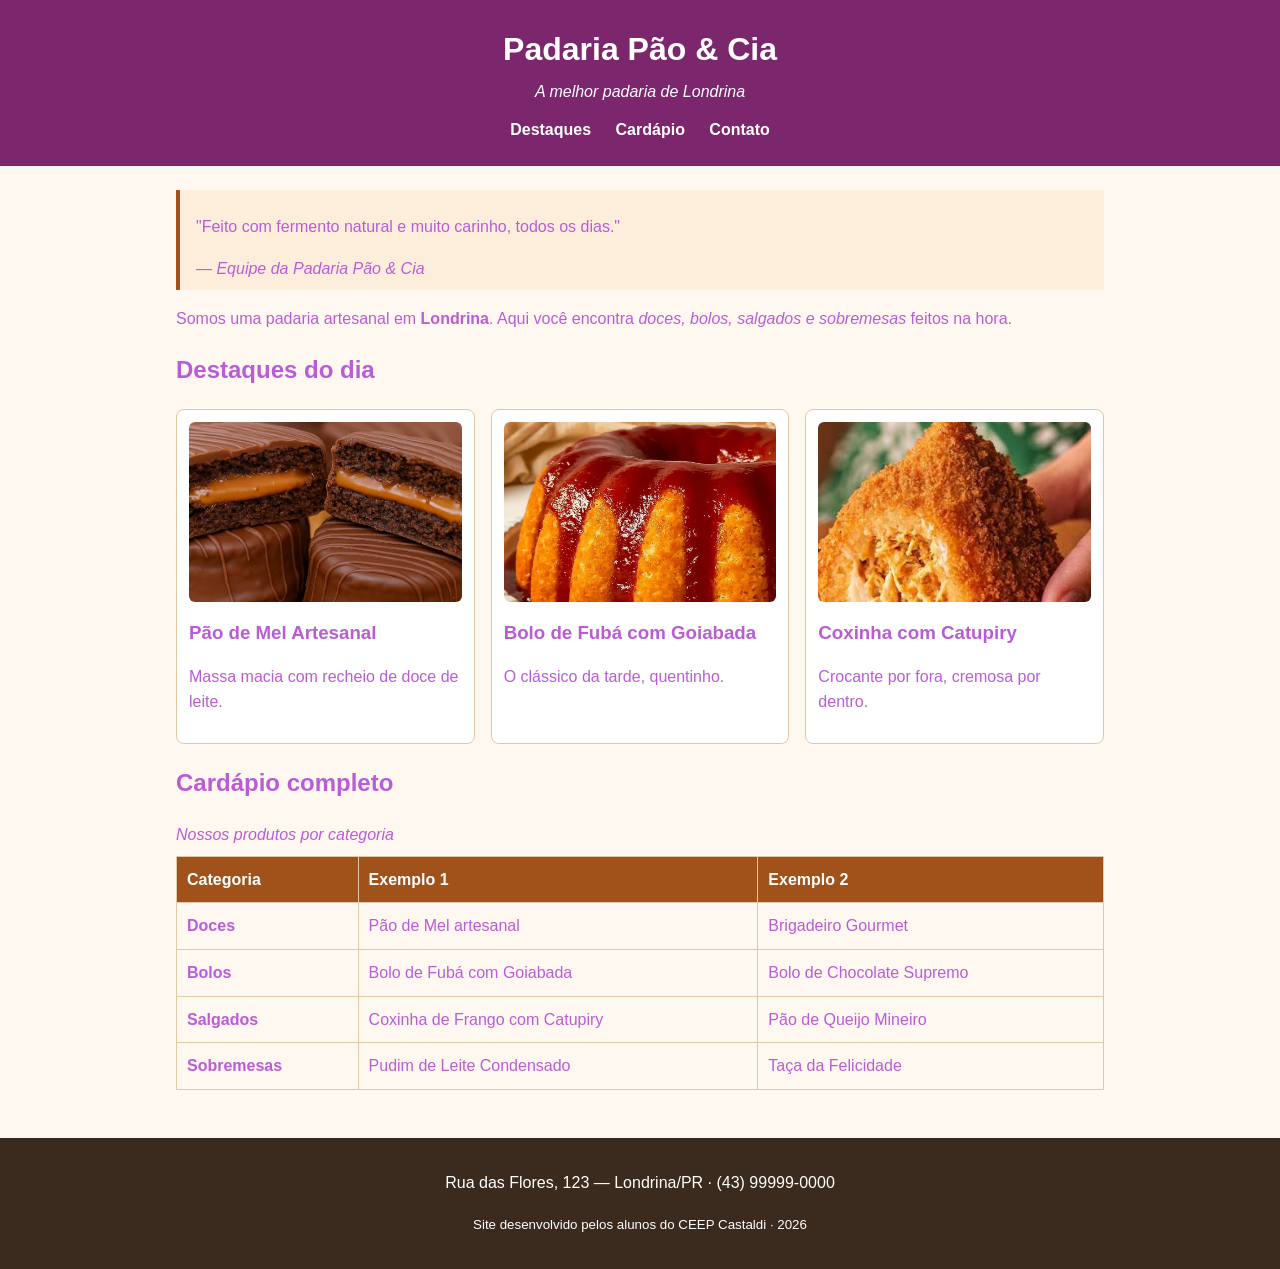
<file: index.html>
<!DOCTYPE html>
<html lang="pt-BR">
<head>
    <meta charset="UTF-8">
    <meta name="viewport" content="width=device-width, initial-scale=1.0">
    <title>Padaria em Londrina</title>
    <link rel="stylesheet" href="style.css">
</head>
<body>

    <!-- CABEÇALHO: identidade + menu de navegação -->
    <header class="cabecalho">
        <h1>Padaria Pão &amp; Cia</h1>
        <p class="subtitulo">A melhor padaria de Londrina</p>
        <nav class="menu">
            <a href="destaques.html">Destaques</a>
            <a href="cardapio.html">Cardápio </a>
                <a href="#contato">Contato</a>
        </nav>
    </header>

    <main>

        <!-- APRESENTAÇÃO: tags de autoria (blockquote, cite, strong, em) -->
        <section class="intro">
            <blockquote>
                <p>"Feito com fermento natural e muito carinho, todos os dias."</p>
                <cite>— Equipe da Padaria Pão &amp; Cia</cite>
            </blockquote>
            <p>Somos uma padaria artesanal em <strong>Londrina</strong>. Aqui você encontra
               <em>doces, bolos, salgados e sobremesas</em> feitos na hora.</p>
        </section>

        <!-- DESTAQUES: cards em Flexbox -->
        <section id="destaques" class="destaques">
            <h2>Destaques do dia</h2>
            <div class="cards">
                <article class="card">
                    <!-- Troque a URL abaixo pelo caminho da sua foto: src="img/pao-de-mel.jpg" -->
                    <img src="paodemel.png" alt="Pão de mel artesanal coberto com chocolate">
                    <h3>Pão de Mel Artesanal</h3>
                    <p>Massa macia com recheio de doce de leite.</p>
                </article>
                <article class="card">
                    <img src="Bolodefubacomgoiabada.png" alt="Fatia de bolo de fubá com goiabada">
                    <h3>Bolo de Fubá com Goiabada</h3>
                    <p>O clássico da tarde, quentinho.</p>
                </article>
                <article class="card">
                    <img src="coxinhacomcatupiry.png" alt="Coxinha de frango com catupiry">
                    <h3>Coxinha com Catupiry</h3>
                    <p>Crocante por fora, cremosa por dentro.</p>
                </article>
            </div>
        </section>

        <!-- CARDÁPIO: a tabela original, agora semântica e estilizada -->
        <section id="cardapio" class="cardapio">
            <h2>Cardápio completo</h2>
            <table class="tabela-cardapio">
                <caption>Nossos produtos por categoria</caption>
                <thead>
                    <tr>
                        <th scope="col">Categoria</th>
                        <th scope="col">Exemplo 1</th>
                        <th scope="col">Exemplo 2</th>
                    </tr>
                </thead>
                <tbody>
                    <tr>
                        <td><strong>Doces</strong></td>
                        <td>Pão de Mel artesanal</td>
                        <td>Brigadeiro Gourmet</td>
                    </tr>
                    <tr>
                        <td><strong>Bolos</strong></td>
                        <td>Bolo de Fubá com Goiabada</td>
                        <td>Bolo de Chocolate Supremo</td>
                    </tr>
                    <tr>
                        <td><strong>Salgados</strong></td>
                        <td>Coxinha de Frango com Catupiry</td>
                        <td>Pão de Queijo Mineiro</td>
                    </tr>
                    <tr>
                        <td><strong>Sobremesas</strong></td>
                        <td>Pudim de Leite Condensado</td>
                        <td>Taça da Felicidade</td>
                    </tr>
                </tbody>
            </table>
        </section>

    </main>

    <!-- RODAPÉ -->
    <footer id="contato" class="rodape">
        <p>Rua das Flores, 123 — Londrina/PR · (43) 99999-0000</p>
        <p><small>Site desenvolvido pelos alunos do CEEP Castaldi · 2026</small></p>
    </footer>

</body>
</html>
</file>
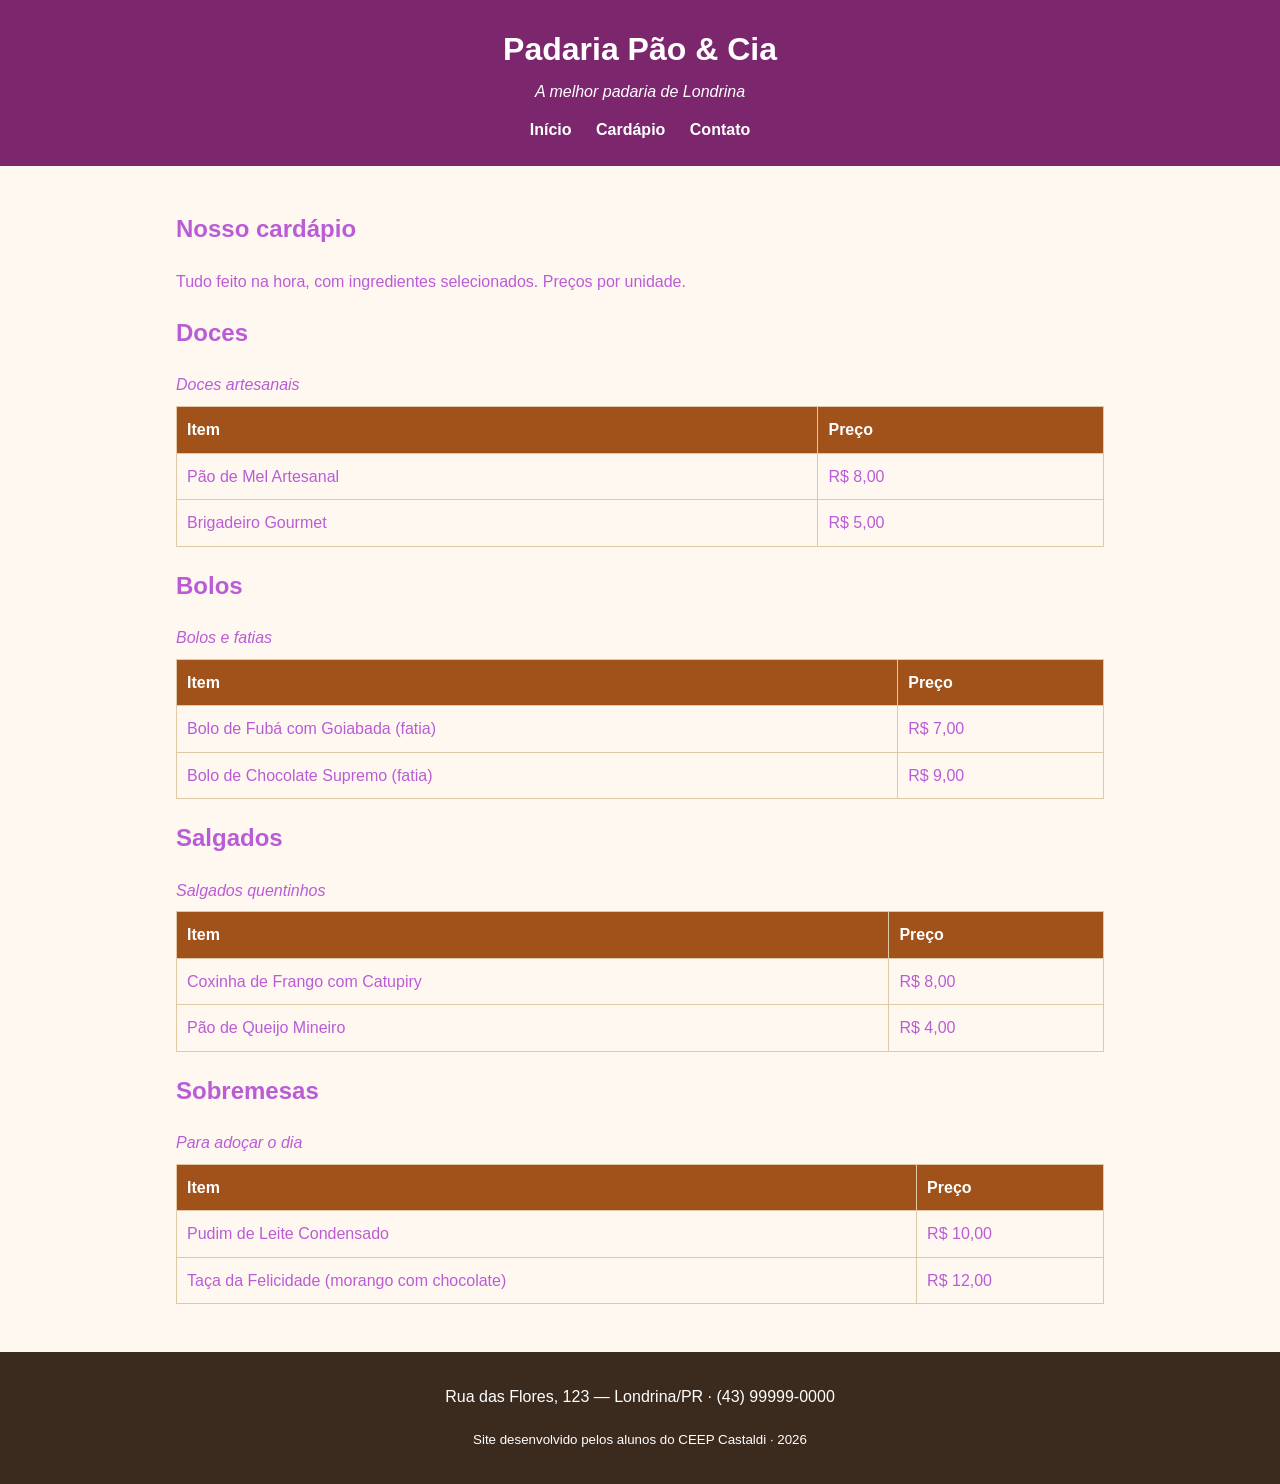
<file: cardapio.html>
<!DOCTYPE html>
<html lang="pt-BR">
<head>
    <meta charset="UTF-8">
        <meta name="viewport" content="width=device-width, initial-scale=1.0">
            <title>Cardápio — Padaria Pão &amp; Cia</title>
                <!-- Mesma folha de estilo do index.html: a página já nasce estilizada -->
                    <link rel="stylesheet" href="style.css">
                    </head>
                    <body>

                        <!-- CABEÇALHO: igual ao do index, com o menu ligando as páginas -->
                            <header class="cabecalho">
                                    <h1>Padaria Pão &amp; Cia</h1>
                                            <p class="subtitulo">A melhor padaria de Londrina</p>
                                                    <nav class="menu">
                                                                <a href="index.html">Início</a>
                                                                            <a href="cardapio.html">Cardápio</a>
                                                                                        <a href="index.html#contato">Contato</a>
                                                                                                </nav>
                                                                                                    </header>

                                                                                                        <main>

                                                                                                                <section class="intro">
                                                                                                                            <h2>Nosso cardápio</h2>
                                                                                                                                        <p>Tudo feito na hora, com ingredientes selecionados. Preços por unidade.</p>
                                                                                                                                                </section>

                                                                                                                                                        <!-- DOCES -->
                                                                                                                                                                <section class="cardapio">
                                                                                                                                                                            <h2>Doces</h2>
                                                                                                                                                                                        <table class="tabela-cardapio">
                                                                                                                                                                                                        <caption>Doces artesanais</caption>
                                                                                                                                                                                                                        <thead>
                                                                                                                                                                                                                                            <tr>
                                                                                                                                                                                                                                                                    <th scope="col">Item</th>
                                                                                                                                                                                                                                                                                            <th scope="col">Preço</th>
                                                                                                                                                                                                                                                                                                                </tr>
                                                                                                                                                                                                                                                                                                                                </thead>
                                                                                                                                                                                                                                                                                                                                                <tbody>
                                                                                                                                                                                                                                                                                                                                                                    <tr><td>Pão de Mel Artesanal</td><td>R$ 8,00</td></tr>
                                                                                                                                                                                                                                                                                                                                                                                        <tr><td>Brigadeiro Gourmet</td><td>R$ 5,00</td></tr>
                                                                                                                                                                                                                                                                                                                                                                                                        </tbody>
                                                                                                                                                                                                                                                                                                                                                                                                                    </table>
                                                                                                                                                                                                                                                                                                                                                                                                                            </section>

                                                                                                                                                                                                                                                                                                                                                                                                                                    <!-- BOLOS -->
                                                                                                                                                                                                                                                                                                                                                                                                                                            <section class="cardapio">
                                                                                                                                                                                                                                                                                                                                                                                                                                                        <h2>Bolos</h2>
                                                                                                                                                                                                                                                                                                                                                                                                                                                                    <table class="tabela-cardapio">
                                                                                                                                                                                                                                                                                                                                                                                                                                                                                    <caption>Bolos e fatias</caption>
                                                                                                                                                                                                                                                                                                                                                                                                                                                                                                    <thead>
                                                                                                                                                                                                                                                                                                                                                                                                                                                                                                                        <tr>
                                                                                                                                                                                                                                                                                                                                                                                                                                                                                                                                                <th scope="col">Item</th>
                                                                                                                                                                                                                                                                                                                                                                                                                                                                                                                                                                        <th scope="col">Preço</th>
                                                                                                                                                                                                                                                                                                                                                                                                                                                                                                                                                                                            </tr>
                                                                                                                                                                                                                                                                                                                                                                                                                                                                                                                                                                                                            </thead>
                                                                                                                                                                                                                                                                                                                                                                                                                                                                                                                                                                                                                            <tbody>
                                                                                                                                                                                                                                                                                                                                                                                                                                                                                                                                                                                                                                                <tr><td>Bolo de Fubá com Goiabada (fatia)</td><td>R$ 7,00</td></tr>
                                                                                                                                                                                                                                                                                                                                                                                                                                                                                                                                                                                                                                                                    <tr><td>Bolo de Chocolate Supremo (fatia)</td><td>R$ 9,00</td></tr>
                                                                                                                                                                                                                                                                                                                                                                                                                                                                                                                                                                                                                                                                                    </tbody>
                                                                                                                                                                                                                                                                                                                                                                                                                                                                                                                                                                                                                                                                                                </table>
                                                                                                                                                                                                                                                                                                                                                                                                                                                                                                                                                                                                                                                                                                        </section>

                                                                                                                                                                                                                                                                                                                                                                                                                                                                                                                                                                                                                                                                                                                <!-- SALGADOS -->
                                                                                                                                                                                                                                                                                                                                                                                                                                                                                                                                                                                                                                                                                                                        <section class="cardapio">
                                                                                                                                                                                                                                                                                                                                                                                                                                                                                                                                                                                                                                                                                                                                    <h2>Salgados</h2>
                                                                                                                                                                                                                                                                                                                                                                                                                                                                                                                                                                                                                                                                                                                                                <table class="tabela-cardapio">
                                                                                                                                                                                                                                                                                                                                                                                                                                                                                                                                                                                                                                                                                                                                                                <caption>Salgados quentinhos</caption>
                                                                                                                                                                                                                                                                                                                                                                                                                                                                                                                                                                                                                                                                                                                                                                                <thead>
                                                                                                                                                                                                                                                                                                                                                                                                                                                                                                                                                                                                                                                                                                                                                                                                    <tr>
                                                                                                                                                                                                                                                                                                                                                                                                                                                                                                                                                                                                                                                                                                                                                                                                                            <th scope="col">Item</th>
                                                                                                                                                                                                                                                                                                                                                                                                                                                                                                                                                                                                                                                                                                                                                                                                                                                    <th scope="col">Preço</th>
                                                                                                                                                                                                                                                                                                                                                                                                                                                                                                                                                                                                                                                                                                                                                                                                                                                                        </tr>
                                                                                                                                                                                                                                                                                                                                                                                                                                                                                                                                                                                                                                                                                                                                                                                                                                                                                        </thead>
                                                                                                                                                                                                                                                                                                                                                                                                                                                                                                                                                                                                                                                                                                                                                                                                                                                                                                        <tbody>
                                                                                                                                                                                                                                                                                                                                                                                                                                                                                                                                                                                                                                                                                                                                                                                                                                                                                                                            <tr><td>Coxinha de Frango com Catupiry</td><td>R$ 8,00</td></tr>
                                                                                                                                                                                                                                                                                                                                                                                                                                                                                                                                                                                                                                                                                                                                                                                                                                                                                                                                                <tr><td>Pão de Queijo Mineiro</td><td>R$ 4,00</td></tr>
                                                                                                                                                                                                                                                                                                                                                                                                                                                                                                                                                                                                                                                                                                                                                                                                                                                                                                                                                                </tbody>
                                                                                                                                                                                                                                                                                                                                                                                                                                                                                                                                                                                                                                                                                                                                                                                                                                                                                                                                                                            </table>
                                                                                                                                                                                                                                                                                                                                                                                                                                                                                                                                                                                                                                                                                                                                                                                                                                                                                                                                                                                    </section>

                                                                                                                                                                                                                                                                                                                                                                                                                                                                                                                                                                                                                                                                                                                                                                                                                                                                                                                                                                                            <!-- SOBREMESAS -->
                                                                                                                                                                                                                                                                                                                                                                                                                                                                                                                                                                                                                                                                                                                                                                                                                                                                                                                                                                                                    <section class="cardapio">
                                                                                                                                                                                                                                                                                                                                                                                                                                                                                                                                                                                                                                                                                                                                                                                                                                                                                                                                                                                                                <h2>Sobremesas</h2>
                                                                                                                                                                                                                                                                                                                                                                                                                                                                                                                                                                                                                                                                                                                                                                                                                                                                                                                                                                                                                            <table class="tabela-cardapio">
                                                                                                                                                                                                                                                                                                                                                                                                                                                                                                                                                                                                                                                                                                                                                                                                                                                                                                                                                                                                                                            <caption>Para adoçar o dia</caption>
                                                                                                                                                                                                                                                                                                                                                                                                                                                                                                                                                                                                                                                                                                                                                                                                                                                                                                                                                                                                                                                            <thead>
                                                                                                                                                                                                                                                                                                                                                                                                                                                                                                                                                                                                                                                                                                                                                                                                                                                                                                                                                                                                                                                                                <tr>
                                                                                                                                                                                                                                                                                                                                                                                                                                                                                                                                                                                                                                                                                                                                                                                                                                                                                                                                                                                                                                                                                                        <th scope="col">Item</th>
                                                                                                                                                                                                                                                                                                                                                                                                                                                                                                                                                                                                                                                                                                                                                                                                                                                                                                                                                                                                                                                                                                                                <th scope="col">Preço</th>
                                                                                                                                                                                                                                                                                                                                                                                                                                                                                                                                                                                                                                                                                                                                                                                                                                                                                                                                                                                                                                                                                                                                                    </tr>
                                                                                                                                                                                                                                                                                                                                                                                                                                                                                                                                                                                                                                                                                                                                                                                                                                                                                                                                                                                                                                                                                                                                                                    </thead>
                                                                                                                                                                                                                                                                                                                                                                                                                                                                                                                                                                                                                                                                                                                                                                                                                                                                                                                                                                                                                                                                                                                                                                                    <tbody>
                                                                                                                                                                                                                                                                                                                                                                                                                                                                                                                                                                                                                                                                                                                                                                                                                                                                                                                                                                                                                                                                                                                                                                                                        <tr><td>Pudim de Leite Condensado</td><td>R$ 10,00</td></tr>
                                                                                                                                                                                                                                                                                                                                                                                                                                                                                                                                                                                                                                                                                                                                                                                                                                                                                                                                                                                                                                                                                                                                                                                                                            <tr><td>Taça da Felicidade (morango com chocolate)</td><td>R$ 12,00</td></tr>
                                                                                                                                                                                                                                                                                                                                                                                                                                                                                                                                                                                                                                                                                                                                                                                                                                                                                                                                                                                                                                                                                                                                                                                                                                            </tbody>
                                                                                                                                                                                                                                                                                                                                                                                                                                                                                                                                                                                                                                                                                                                                                                                                                                                                                                                                                                                                                                                                                                                                                                                                                                                        </table>
                                                                                                                                                                                                                                                                                                                                                                                                                                                                                                                                                                                                                                                                                                                                                                                                                                                                                                                                                                                                                                                                                                                                                                                                                                                                </section>

                                                                                                                                                                                                                                                                                                                                                                                                                                                                                                                                                                                                                                                                                                                                                                                                                                                                                                                                                                                                                                                                                                                                                                                                                                                                    </main>

                                                                                                                                                                                                                                                                                                                                                                                                                                                                                                                                                                                                                                                                                                                                                                                                                                                                                                                                                                                                                                                                                                                                                                                                                                                                        <footer class="rodape">
                                                                                                                                                                                                                                                                                                                                                                                                                                                                                                                                                                                                                                                                                                                                                                                                                                                                                                                                                                                                                                                                                                                                                                                                                                                                                <p>Rua das Flores, 123 — Londrina/PR · (43) 99999-0000</p>
                                                                                                                                                                                                                                                                                                                                                                                                                                                                                                                                                                                                                                                                                                                                                                                                                                                                                                                                                                                                                                                                                                                                                                                                                                                                                        <p><small>Site desenvolvido pelos alunos do CEEP Castaldi · 2026</small></p>
                                                                                                                                                                                                                                                                                                                                                                                                                                                                                                                                                                                                                                                                                                                                                                                                                                                                                                                                                                                                                                                                                                                                                                                                                                                                                            </footer>

                                                                                                                                                                                                                                                                                                                                                                                                                                                                                                                                                                                                                                                                                                                                                                                                                                                                                                                                                                                                                                                                                                                                                                                                                                                                                            </body>
                                                                                                                                                                                                                                                                                                                                                                                                                                                                                                                                                                                                                                                                                                                                                                                                                                                                                                                                                                                                                                                                                                                                                                                                                                                                                            </html>
</file>
<file: style.css>
/* =========================================================
   PADARIA PÃO & CIA — CSS do Encontro 1
   Paleta com contraste aprovado no padrão WCAG AA
   ========================================================= */

/* box-sizing: a largura já inclui padding e borda (Box Model) */
* {
    box-sizing: border-box;
}

body {
    font-family: Arial, Helvetica, sans-serif;
    line-height: 1.6;
    margin: 0;
    color: #ba5cd6;             /* marrom escuro (texto) */
    background-color: #FFF8F0;  /* creme (fundo) */
}

/* ===== Cabeçalho ===== */
.cabecalho {
    background-color: #7c266e;  /* âmbar escuro — texto branco tem contraste AA */
    color: #FFFFFF;
    text-align: center;
    padding: 24px 16px;
}

.cabecalho h1 {
    margin: 0;
}

.subtitulo {
    margin: 4px 0 12px;
    font-style: italic;
}

.menu a {
    color: #FFFFFF;
    text-decoration: none;
    margin: 0 10px;
    font-weight: bold;
}

.menu a:hover {
    text-decoration: underline;
}

/* ===== Área central ===== */
main {
    max-width: 960px;
    margin: 0 auto;    /* centraliza a página */
    padding: 24px 16px;
}

blockquote {
    border-left: 4px solid #A0521A;
    margin: 0 0 16px;
    padding: 8px 16px;
    background-color: #FDEEDC;
}

/* ===== Cards de destaque (Flexbox) ===== */
.cards {
    display: flex;         /* coloca os cards lado a lado */
    flex-wrap: wrap;       /* quebra a linha em telas menores */
    gap: 16px;             /* espaço entre os cards */
}

.card {
    flex: 1 1 250px;       /* cresce, encolhe, largura base 250px */
    border: 1px solid #E0C9A6;
    border-radius: 8px;
    padding: 12px;
    background-color: #FFFFFF;
}

.card img {
    width: 100%;
    height: 180px;
    object-fit: cover;     /* recorta a imagem sem deformar */
    border-radius: 6px;
}

.card h3 {
    margin: 8px 0 4px;
}

/* ===== Tabela do cardápio ===== */
.tabela-cardapio {
    width: 100%;
    border-collapse: collapse;   /* junta as bordas das células */
    margin-top: 8px;
}

.tabela-cardapio caption {
    text-align: left;
    font-style: italic;
    margin-bottom: 8px;
}

.tabela-cardapio th,
.tabela-cardapio td {
    border: 1px solid #E0C9A6;
    padding: 10px;
    text-align: left;
}

.tabela-cardapio thead {
    background-color: #A0521A;
    color: #FFFFFF;
}

/* ===== Rodapé ===== */
.rodape {
    background-color: #3B2A1E;
    color: #FFFFFF;
    text-align: center;
    padding: 16px;
    margin-top: 24px;
}
</file>
